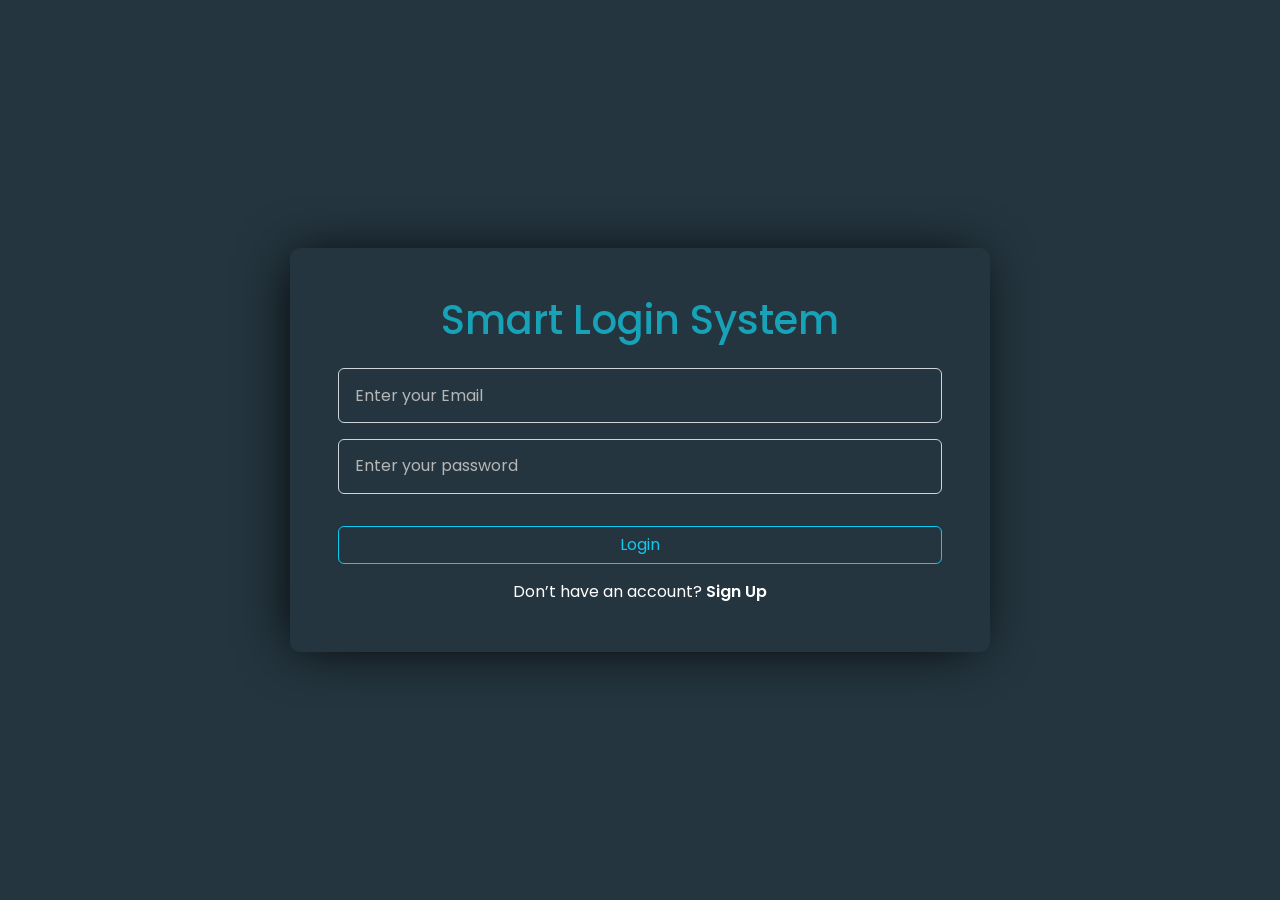
<file: index.html>
<!doctype html>
<html lang="en">
  <head>
    <meta charset="UTF-8" />
    <meta name="viewport" content="width=device-width, initial-scale=1.0" />
    <title>Login</title>

    <!-- Google Fonts -->
    <link rel="preconnect" href="https://fonts.googleapis.com" />
    <link rel="preconnect" href="https://fonts.gstatic.com" crossorigin />
    <link
      href="https://fonts.googleapis.com/css2?family=Montserrat:ital,wght@0,100..900;1,100..900&family=Poppins:ital,wght@0,100;0,200;0,300;0,400;0,500;0,600;0,700;0,800;0,900;1,100;1,200;1,300;1,400;1,500;1,600;1,700;1,800;1,900&display=swap"
      rel="stylesheet"
    />

    <link
      rel="shortcut icon"
      href="images/pngtree-vector-add-user-icon-png-image_4102544.jpg"
      type="image/x-icon"
    />

    <!-- Font awesome -->
    <link rel="stylesheet" href="css/all.min.css" />
    <!-- bootstrap file -->
    <link rel="stylesheet" href="css/bootstrap.min.css" />
    <!-- Main Style -->
    <link rel="stylesheet" href="css/style.css" />
  </head>
  <body>
    <section
      class="auth-section d-flex align-items-center justify-content-center py-4"
    >
      <div class="container">
        <div class="group auth-box mx-auto text-center p-4 p-md-5">
          <h1 class="mb-4">Smart Login System</h1>

          <input
            type="email"
            id="signinEmail"
            class="form-control my-3"
            placeholder="Enter your Email"
          />
          <input
            type="password"
            id="signinPass"
            class="form-control my-3"
            placeholder="Enter your password"
          />

          <span id="invalid" class="d-block mb-2"></span>

          <button id="signinBtn" class="btn btn-outline-info w-100 my-3">
            Login
          </button>

          <p class="text-white mb-0">
            Don’t have an account?
            <a
              href="signup.html"
              class="text-white text-decoration-none fw-semibold"
              >Sign Up</a
            >
          </p>
        </div>
      </div>
    </section>

    <!-- bootstrap JS -->
    <script src="js/bootstrap.bundle.min.js"></script>
    <!-- Main JS -->
    <script src="js/index.js"></script>
  </body>
</html>
</file>
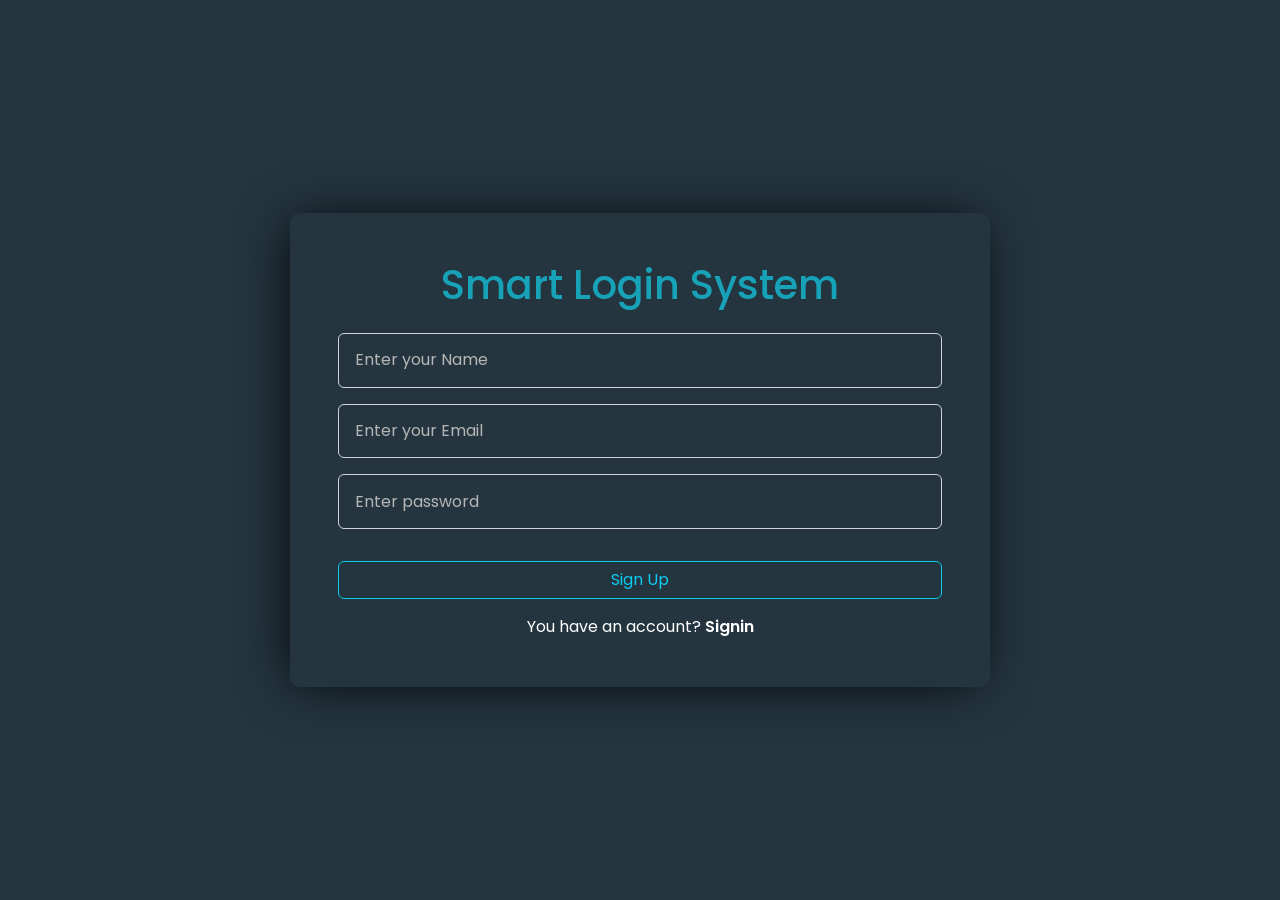
<file: signup.html>
<!doctype html>
<html lang="en">
  <head>
    <meta charset="UTF-8" />
    <meta name="viewport" content="width=device-width, initial-scale=1.0" />
    <title>Sign Up</title>

    <!-- Google Fonts -->
    <link rel="preconnect" href="https://fonts.googleapis.com" />
    <link rel="preconnect" href="https://fonts.gstatic.com" crossorigin />
    <link
      href="https://fonts.googleapis.com/css2?family=Montserrat:ital,wght@0,100..900;1,100..900&family=Poppins:ital,wght@0,100;0,200;0,300;0,400;0,500;0,600;0,700;0,800;0,900;1,100;1,200;1,300;1,400;1,500;1,600;1,700;1,800;1,900&display=swap"
      rel="stylesheet"
    />

    <link
      rel="shortcut icon"
      href="images/pngtree-vector-add-user-icon-png-image_4102544.jpg"
      type="image/x-icon"
    />

    <!-- Font awesome -->
    <link rel="stylesheet" href="css/all.min.css" />
    <!-- bootstrap file -->
    <link rel="stylesheet" href="css/bootstrap.min.css" />
    <!-- Main Style -->
    <link rel="stylesheet" href="css/style.css" />
  </head>
  <body>
    <section
      class="auth-section d-flex align-items-center justify-content-center py-4"
    >
      <div class="container">
        <div class="group auth-box mx-auto text-center p-4 p-md-5">
          <h1 class="mb-4">Smart Login System</h1>

          <input
            type="text"
            id="signupName"
            class="form-control my-3"
            placeholder="Enter your Name"
          />
          <input
            type="email"
            id="signupEmail"
            class="form-control my-3"
            placeholder="Enter your Email"
          />
          <input
            type="password"
            id="signupPass"
            class="form-control my-3"
            placeholder="Enter password"
          />

          <span id="exist" class="d-block mb-2"></span>

          <button id="signupbtn" class="btn btn-outline-info w-100 my-3">
            Sign Up
          </button>

          <p class="text-white mb-0">
            You have an account?
            <a
              href="index.html"
              class="text-white text-decoration-none fw-semibold"
              >Signin</a
            >
          </p>
        </div>
      </div>
    </section>

    <!-- bootstrap JS -->
    <script src="js/bootstrap.bundle.min.js"></script>
    <!-- Main JS -->
    <script src="js/index.js"></script>
  </body>
</html>
</file>
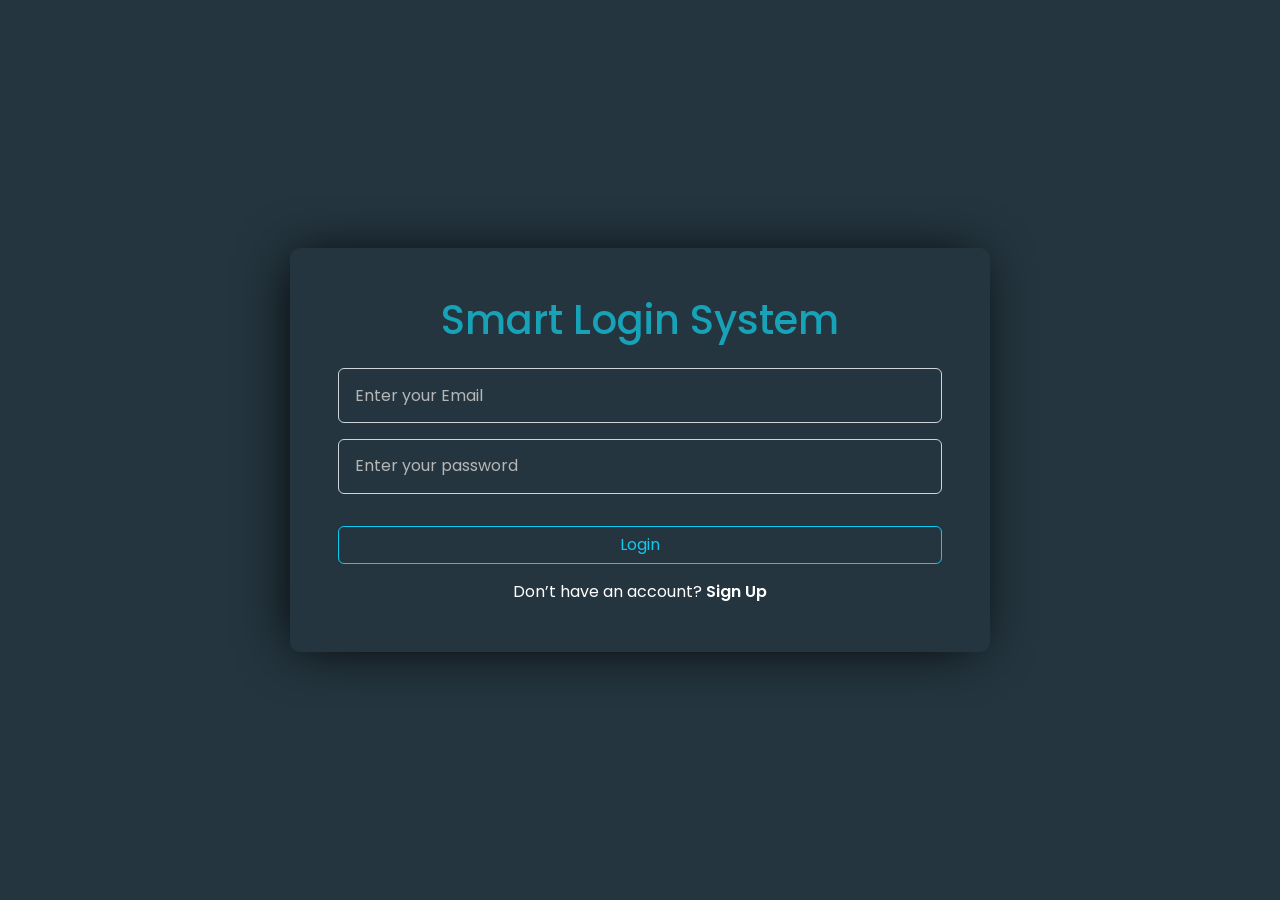
<file: welcome.html>
<!doctype html>
<html lang="en">
  <head>
    <meta charset="UTF-8" />
    <meta name="viewport" content="width=device-width, initial-scale=1.0" />
    <title>Welcome</title>

    <!-- Google Fonts -->
    <link rel="preconnect" href="https://fonts.googleapis.com" />
    <link rel="preconnect" href="https://fonts.gstatic.com" crossorigin />
    <link
      href="https://fonts.googleapis.com/css2?family=Montserrat:ital,wght@0,100..900;1,100..900&family=Poppins:ital,wght@0,100;0,200;0,300;0,400;0,500;0,600;0,700;0,800;0,900;1,100;1,200;1,300;1,400;1,500;1,600;1,700;1,800;1,900&display=swap"
      rel="stylesheet"
    />

    <link
      rel="shortcut icon"
      href="images/pngtree-vector-add-user-icon-png-image_4102544.jpg"
      type="image/x-icon"
    />

    <!-- Font awesome -->
    <link rel="stylesheet" href="css/all.min.css" />
    <!-- bootstrap file -->
    <link rel="stylesheet" href="css/bootstrap.min.css" />
    <!-- Main Style -->
    <link rel="stylesheet" href="css/style.css" />
  </head>
  <body class="welcome-page">
    <nav class="navbar navbar-expand-lg navbar-dark group py-3">
      <div class="container">
        <a class="navbar-brand fw-bold" href="#">SMART LOGIN</a>

        <ul class="navbar-nav ms-auto">
          <li class="nav-item">
            <a
              href="#"
              id="logoutBtn"
              class="nav-link btn btn-outline-warning px-4"
              >Logout</a
            >
          </li>
        </ul>
      </div>
    </nav>

    <section
      class="welcome-section d-flex align-items-center justify-content-center py-4"
    >
      <div class="container">
        <div class="group welcome-box mx-auto text-center p-4 p-md-5">
          <h1 id="user-name" class="mb-0"></h1>
        </div>
      </div>
    </section>

    <!-- bootstrap JS -->
    <script src="js/bootstrap.bundle.min.js"></script>
    <!-- Main JS -->
    <script src="js/index.js"></script>
  </body>
</html>
</file>
<file: css/style.css>
*,
*::before,
*::after {
    box-sizing: border-box;
}

body {
    background: #24353f;
    font-family: "Poppins", sans-serif;
    margin: 0;
    min-height: 100vh;
}

h1 {
    color: #17a2b8;
    font-size: 2.5rem;
    font-weight: 500;
}

.group {
    background-color: transparent;
    box-shadow: -5px 2px 54px -9px rgba(0, 0, 0, 1);
    border-radius: 10px;
}

.auth-section,
.welcome-section {
    min-height: 100vh;
}

.welcome-page .welcome-section {
    min-height: calc(100vh - 90px);
}

.auth-box,
.welcome-box {
    width: 100%;
    max-width: 700px;
}

.form-control {
    background-color: transparent !important;
    color: #fff !important;
    border: 1px solid #ced4da;
    padding: 0.9rem 1rem;
}

.form-control:focus {
    background-color: transparent !important;
    color: #fff !important;
    box-shadow: none;
    border-color: #17a2b8;
}

input::placeholder {
    color: rgb(182, 182, 182) !important;
}

p a {
    transition: 0.3s;
}

p a:hover {
    color: #17a2b8 !important;
}

.navbar-brand {
    font-size: 1.25rem;
}

#logoutBtn {
    white-space: nowrap;
}

#invalid,
#exist {
    color: #dc3545;
    font-size: 0.95rem;
}

#user-name {
    word-break: break-word;
}

/* Large screens */
@media screen and (max-width: 992px) {
    h1 {
        font-size: 2rem;
    }

    .auth-box,
    .welcome-box {
        max-width: 600px;
    }
}

/* Tablets */
@media screen and (max-width: 768px) {
    h1 {
        font-size: 1.8rem;
    }

    .auth-section,
    .welcome-section {
        padding-inline: 12px;
    }

    .auth-box,
    .welcome-box {
        max-width: 100%;
        padding: 2rem !important;
    }

    .navbar .container {
        gap: 12px;
    }

    .navbar-brand {
        font-size: 1.1rem;
    }
}

/* Mobile */
@media screen and (max-width: 576px) {
    h1 {
        font-size: 1.5rem;
        line-height: 1.4;
    }

    .container {
        width: 92%;
    }

    .auth-box,
    .welcome-box {
        padding: 1.5rem 1rem !important;
        border-radius: 8px;
    }

    .form-control {
        padding: 0.8rem 0.9rem;
        font-size: 0.95rem;
    }

    .btn {
        padding: 0.75rem 1rem;
        font-size: 0.95rem;
    }

    p {
        font-size: 0.95rem;
        line-height: 1.6;
    }

    .navbar {
        padding-block: 1rem !important;
    }

    .navbar-brand {
        font-size: 1rem;
    }

    #logoutBtn {
        padding: 0.4rem 1rem;
        font-size: 0.95rem;
    }
}

/* Very small screens */
@media screen and (max-width: 350px) {
    h1 {
        font-size: 1.3rem;
    }

    .auth-box,
    .welcome-box {
        padding: 1.2rem 0.8rem !important;
    }

    .form-control,
    .btn {
        font-size: 0.9rem;
    }

    p {
        font-size: 0.9rem;
    }
}
</file>
